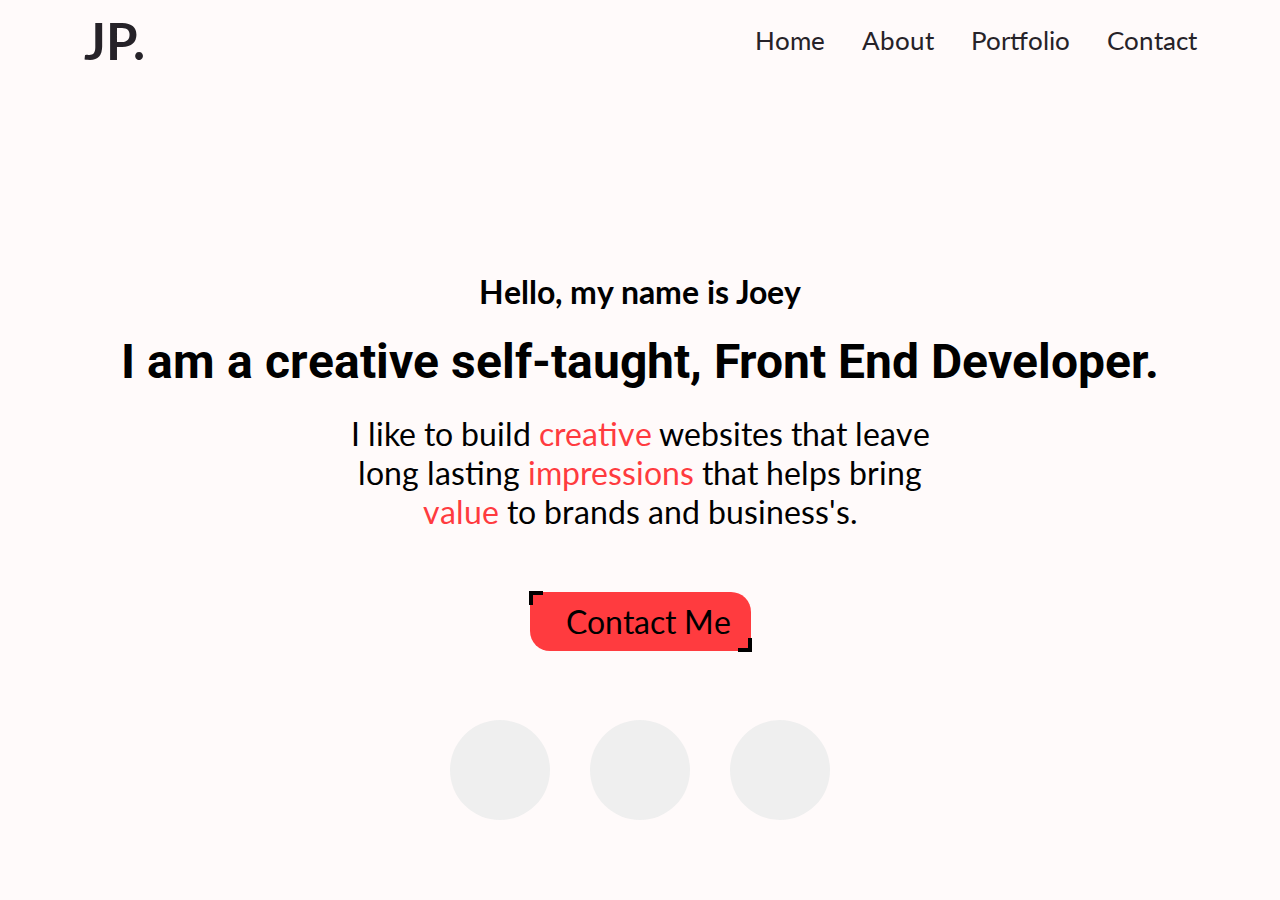
<file: index.html>
<!DOCTYPE html>
<html lang="en">
<head>
  <meta charset="UTF-8">
  <meta http-equiv="X-UA-Compatible" content="IE=edge">
  <meta name="viewport" content="width=device-width, initial-scale=1.0">
  <link rel="stylesheet" href="style.css">
  <link rel="stylesheet" href="https://cdnjs.cloudflare.com/ajax/libs/font-awesome/6.0.0-beta2/css/all.min.css" integrity="sha512-YWzhKL2whUzgiheMoBFwW8CKV4qpHQAEuvilg9FAn5VJUDwKZZxkJNuGM4XkWuk94WCrrwslk8yWNGmY1EduTA==" crossorigin="anonymous" referrerpolicy="no-referrer" />
  <title>Web Dev | Joey</title>
</head>
<body class="body">

  <div class="nav-container">
    <nav class="navbar">
      <h1 id="navbar-logo">JP.</h1>
        <div class="menu-toggle" id="mobile-menu">
          <span class="bar"></span>
          <span class="bar"></span>
          <span class="bar"></span>
        </div>
      <ul class="nav-menu">
        <li><a href="#" class="nav-links">Home</a></li>
        <li><a href="about.html" class="nav-links">About</a></li>
        <li><a href="#" class="nav-links">Portfolio</a></li>
        <li><a href="#" class="nav-links nav-btn">Contact</a></li>
      </ul>
    </nav>
  </div>

  <div class="hero-container">
    <div class="hero-content">
      <h2>Hello, my name is Joey</h2>
      <h1>I am a creative self-taught, Front End Developer.</h1>
      <p>I like to build <span>creative</span> websites that leave long lasting <span>impressions</span> that helps bring <span>value</span> to brands and business's.</p>
      <div class="data-container">
        <p class="btn"><i class="fas fa-paper-plane"></i>Contact Me </p>
      </div>
    </div>
  </div>

  <div class="social-links">
    <ul>
      <li>
        <a href="">
          <i class="fab fa-github icon"></i>
        </a>
      </li>
      <li>
        <a href="">
          <i class="fab fa-linkedin-in icon"></i>
        </a>
      </li>
      <li>
        <a href="">
          <i class="fab fa-instagram icon"></i>
        </a>
      </li>
    </ul>
  </div>





  
  <script src="app.js"></script>
</body>
</html>
</file>
<file: style.css>
@import url('https://fonts.googleapis.com/css2?family=Lato:ital,wght@0,300;0,400;1,400&family=Montserrat:wght@200;300;400&family=Roboto:wght@100;300;400;500&display=swap');


* {
  margin: 0;
  padding: 0;
  box-sizing: border-box;
}

:root {

  --blue: #CAEBF2;
  --dark-gray: #a9a9a9;
  --red: #ff3b3f;
  --light-gray: #efefef;
  --white: snow;
  --black: #262228;
  --roboto:'Roboto', sans-serif;
  --lato:'Lato', sans-serif;
  --mont:'Montserrat', sans-serif;

}

body {
  background-color: var(--white);
}

.nav-container {
    width: 100%;
}

.navbar {
    display: grid;
    grid-template-columns: 0.2fr auto 1fr;
    align-items: center;
    height: 80px;
    width: 90%;
    max-width: 1720px;
    margin: 0 auto;
    font-family: var(--lato);

}

#navbar-logo {
    color: var(--black);
    justify-self: start;
    margin-left: 20px;
}

#navbar-logo {
    cursor: pointer;
}

.nav-menu {
    display: grid;
    grid-template-columns: repeat(4, auto);
    list-style: none;
    text-align: center;
    width: 50%;
    justify-self: end;
   
}

.nav-links {
    color: var(--black);
    text-decoration: none;
}

.nav-links:hover {
    color: var(--red);
    transition: all 0.2s ease-out;
}

.menu-toggle .bar {
    width: 25px;
    height: 3px;
    margin: 5px auto;
    transition: all 0.3s ease-in-out;
    background: var(--black);
}

.hero-container {
  margin: 4.5em 1em 0 1em;
}

.hero-content {
  display: flex;
  flex-direction: column;
  align-items: center;
}

.hero-content h2 {
  font-family: var(--lato);
  margin-bottom: 1rem;
  font-size: 1.2rem
}

.hero-content h1 {
  text-align: center;
  font-family: var(--roboto);
  margin-bottom: 1rem;
}

.hero-content p {
  text-align: center;
  font-size: 1.2rem;
  font-family: var(--lato);
  margin-bottom: 3rem;
  max-width: 600px;
}

.hero-content span {
  color: var(--red);
}

.btn {
  cursor: pointer;
  position: relative;
  padding: 10px 20px;
  background: var(--red);
  font-size: 28px;
  border-top-right-radius: 20px;
  border-bottom-left-radius: 20px;
  transition: all 1s;
  z-index: 10;
}

.btn i {
    margin-right: 1rem;
}

.social-links ul {
  display: flex;
  position: absolute;
  top: 50%;
  left: 50%;
  transform: translate(-50%, -50%);
}

.social-links ul li {
  list-style: none;
  margin-top: 25rem;
}

.social-links ul li a {
  width: 80px;
  height: 80px;
  background-color: var(--light-gray);
  text-align: center;
  line-height: 80px;
  font-size: 35px;
  margin: 0 10px;
  display: block;
  border-radius: 50%;
  position: relative;
  overflow: hidden;
  z-index: 1;
  
}

.social-links ul li a .icon {
  position: relative;
  color: #262626;
  transition: .5s;
  z-index: 3;
  
}

/* Responsive */

@media screen and (min-width: 769px){

  .navbar {
    font-size: 1.2rem;
  }

  .nav-menu li {
    margin: 0 0.5rem;
  }
  
  .hero-container {
    margin: 10em 3em 0 3em;
  }

  .hero-content {
    margin: 0em 4em;
  }

  .hero-content h2 {
    margin-bottom: 1.2rem;
    font-size: 1.5rem
  }

  .hero-content h1 {
    text-align: center;
    font-family: var(--roboto);
    margin-bottom: 1.5rem;
    font-size: 2.5rem;
  }

  .hero-content p {
    text-align: center;
    font-size: 1.5rem;
    font-family: var(--lato);
    margin-bottom: 3rem;
  }




}

@media screen and (max-width: 768px) {
    .nav-container {
        position: relative;
    }

    .nav-menu {
        display: grid;
        grid-template-columns: auto;
        background: var(--red);
        margin: 0;
        width: 100%;
        position: absolute;
        top: 80px;
        left: -100%;
        opacity: 0;
        transition: all 0.5s ease;
    }

    
    #navbar-log {
        margin-left: 20px;
    }

    .nav-menu.active {
        background: var(--white);
        left: 0;
        opacity: 1;
        transition: all 0.5s ease;
        z-index: 10;
    }
    
    .nav-links {
        text-align: center;
        line-height: 60px;
        width: 100%;
        display: table;
        border-bottom: 2px solid var(--black);

    }

    .nav-links:hover {
        background-color: var(--red);
        color: var(--white);
        transition: all 0.4s ease-out;
    }

    .navbar {
        width: 100%
    }

    #mobile-menu {
        position: absolute;
        top: 20%;
        right: 5%;
        transform: translate(5%,20%)
    }

    .menu-toggle .bar {
        display: block;
        cursor: pointer;

    }

    .menu-toggle:hover {
        cursor: pointer;
    }

    #mobile-menu.is-active .bar:nth-child(2) {
        opacity: 0;
    }

    #mobile-menu.is-active .bar:nth-child(1) {
        transform: translateY(8px) rotate(45deg);
    }

    #mobile-menu.is-active .bar:nth-child(3) {
        transform: translateY(-8px) rotate(-45deg);
    }


}

@media screen and (max-height: 667px) {
  .hero-container {
  margin: .2em 1em 0 1em;
}

}

@media screen and (min-width: 1023px) {
  .navbar {
    font-size: 1.6rem;
  }

  .nav-menu li {
    margin: 0 0.5rem;
  }
  
  .hero-container {
    margin: 12em 3em 0 3em;
  }

  .hero-content {
    margin: 0em 4em;
  }

  .hero-content h2 {
    margin-bottom: 1.4rem;
    font-size: 2rem
  }

  .hero-content h1 {
    text-align: center;
    font-family: var(--roboto);
    margin-bottom: 1.5rem;
    font-size: 3rem;
  }

  .hero-content p {
    text-align: center;
    font-size: 2rem;
    font-family: var(--lato);
    margin-bottom: 3.8rem;
  }

  .social-links ul li {
    list-style: none;
    margin-top: 40rem;
  }

  .social-links ul li a {
    width: 100px;
    height: 100px;
    background-color: var(--light-gray);
    text-align: center;
    line-height: 100px;
    font-size: 50px;
    margin: 0 20px;
    display: block;
    border-radius: 50%;
    position: relative;
    overflow: hidden;
    z-index: 1;
    
  }

  .social-links ul li a .icon {
    position: relative;
    color: #262626;
    transition: .5s;
    z-index: 3;
    
  }

  .social-links ul li a:hover .icon {
    color: #fff;
    transform: rotateY(360deg);
  }

  .social-links ul li a:before {
    content: "";
    position: absolute;
    top: 100%;
    left: 0;
    width: 100%;
    height: 100%;
    background: #f00;
    transition: .5s;
    z-index: 2;
  }

  .social-links ul li a:hover:before {
    top: 0;
  }

  .social-links ul li:nth-child(1) a:before{
    background: var(--black);
  }

  .social-links ul li:nth-child(2) a:before{
    background: #55acee;
  }

  .social-links ul li:nth-child(3) a:before {
    background: #c32aa3;
  }

  
  .btn:after, .btn:before {
    content: " ";
    width: 10px;
    height: 10px;
    position: absolute;
    border: 0px solid #fff;
    transition: all 1s;
  }
  .btn:after {
    top: -1px;
    left: -1px;
    border-top: 4px solid black;
    border-left: 4px solid black;
  }
  .btn:before {
    bottom: -1px;
    right: -1px;
    border-bottom: 4px solid black;
    border-right: 4px solid black;
  }
  .btn:hover {
    border-top-right-radius: 0px;
    border-bottom-left-radius: 0px;
  }
  .btn:hover:before, .btn:hover:after {
    width: 100%;
    height: 100%;
  }


}
</file>
